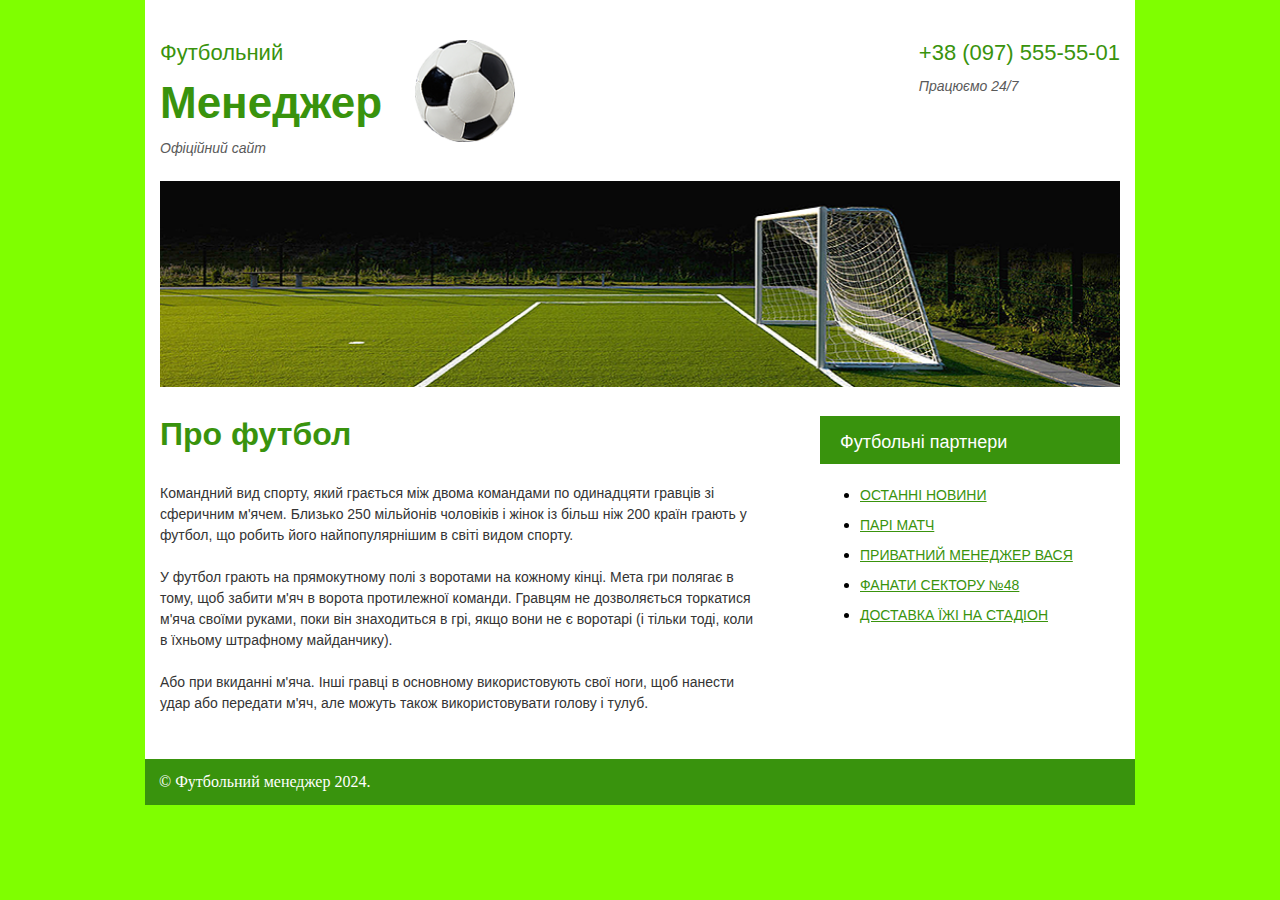
<file: index.html>
<!DOCTYPE html>
<html lang="en">

<head>
    <meta charset="UTF-8">
    <meta name="viewport" content="width=device-width, initial-scale=1.0">
    <title>Best Football Site</title>
    <link rel="stylesheet" href="style.css">
</head>

<body>
    <div class="wraper">
        <div class="header">
            <div class="logo">
                <div class="textbox">

                    <p class="Football">Футбольний</p>
                    <p class="Menedher">Менеджер</p>
                    <p class="OfficalSait">Офіційний сайт</p>
                </div>
                <img src="ball.png" alt="ball of world cup">

            </div>
            <div class="contact">
                <p><a class="Football" href="#">+38 (097) 555-55-01</a></p>
                <p class="OfficalSait">Працюємо 24/7</p>
            </div>
        </div>
        <img class="pitch" src="picture.png" alt="Football pitch">

        <div class="class">
            <div class="content">
                <h1>Про футбол</h1>
                <p class="About">
                    Командний вид спорту, який грається між двома командами по одинадцяти гравців зі сферичним м'ячем.
                    Близько 250 мільйонів чоловіків і жінок із більш ніж 200 країн грають у футбол, що робить його
                    найпопулярнішим в світі видом спорту. <br> <br>
                    У футбол грають на прямокутному полі з воротами на кожному кінці. Мета гри полягає в тому, щоб
                    забити м'яч в ворота протилежної команди. Гравцям не дозволяється торкатися м'яча своїми руками,
                    поки він знаходиться в грі, якщо вони не є воротарі (і тільки тоді, коли в їхньому штрафному
                    майданчику). <br> <br>
                    Або при вкиданні м'яча. Інші гравці в основному використовують свої ноги, щоб нанести удар або
                    передати м'яч, але можуть також використовувати голову і тулуб.



                </p>

            </div>
            <div class="menu">
                <nav>
                    <p>Футбольні партнери</p>
                    <ul>
                        <li><a href="#">останні новини</a></li>
                        <li><a href="#">Парі матч</a></li>
                        <li><a href="#">приватний менеджер Вася</a></li>
                        <li><a href="#">фанати сектору №48</a></li>
                        <li><a href="#">доставка їжі на стадіон</a></li>
                    </ul>
                </nav>
            </div>
        </div>
        <footer>
            <p>
                &copy; Футбольний менеджер 2024.
            </p>
        </footer>
    </div>
</body>

</html>
</file>
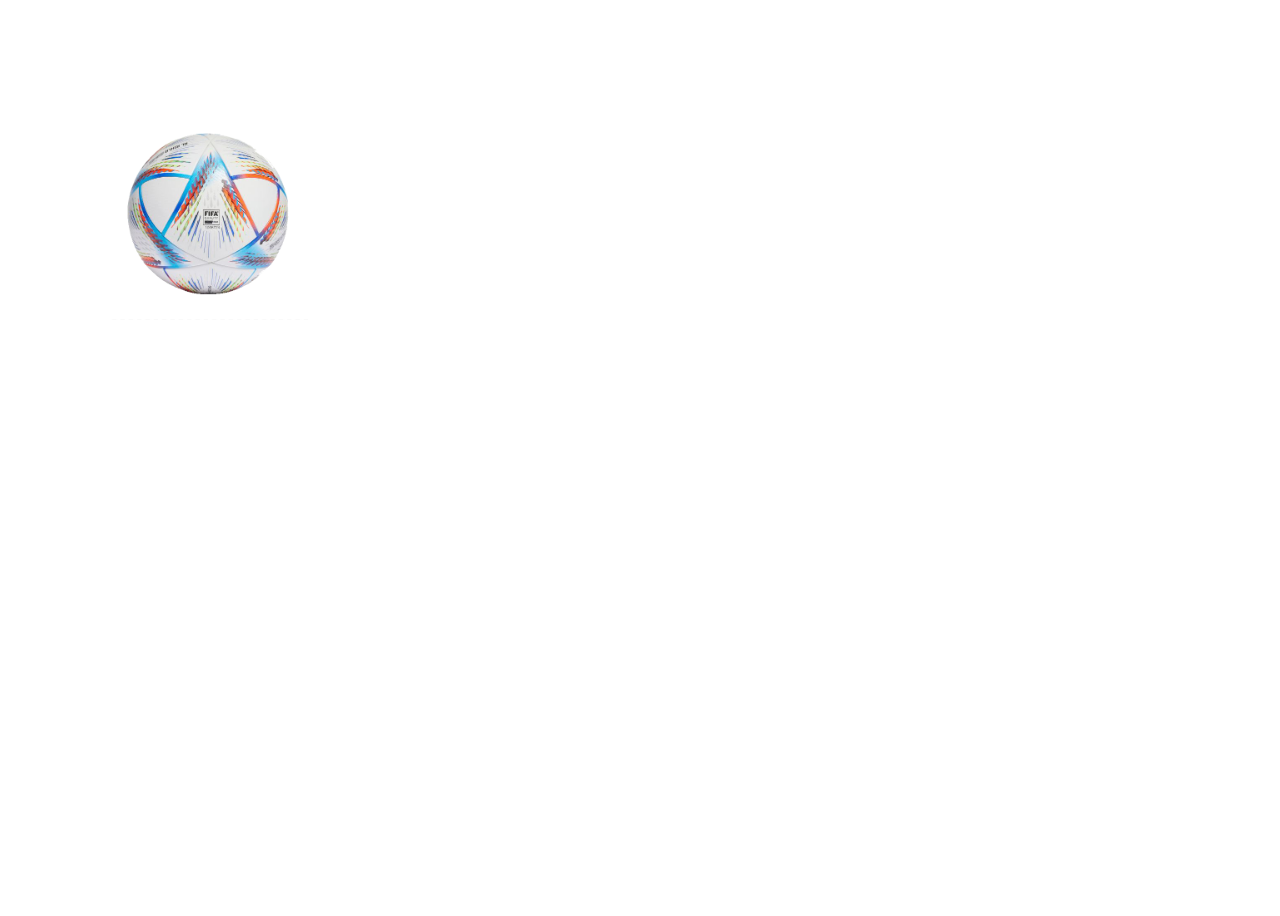
<file: test.html>
<!DOCTYPE html>
<html lang="en">
<head>
    <meta charset="UTF-8">
    <meta name="viewport" content="width=device-width, initial-scale=1.0">
    <title>Document</title>
<link rel="stylesheet" href="test.css">
</head>
<body>
  <div class="ball">
    
  </div>  
</body>
</html>
</file>
<file: style.css>
:root {
    --football-green: #39930d;
}

.wraper {
    margin: auto;
    padding: 15px;
    padding-bottom: 0px;
    max-width: 960px;
    background: #fff;
}

body {
    padding: 0;
    margin: 0;
    background-color: chartreuse;
}

footer {
    margin:0 -15px;
    padding: 14px;
    background-color: var(--football-green);
    color: white;
}

.Football {
    font-size: 22px;
    font-family: Arial, Helvetica, sans-serif;
    color: var(--football-green);
}

a.Football {
    padding-bottom: 12px;
    display: block;
    text-decoration: none;
}


.Menedher {
    padding-top: 12px;
    padding-bottom: 12px;
    padding-right: 33px;
    font-size: 44px;
    color: var(--football-green);
    font-family: Arial, Helvetica, sans-serif;
    font-weight: bold;
}

.OfficalSait {
    font-size: 14px;
    color: #5a5a5a;
    font-style: italic;
    font-family: Arial, Helvetica, sans-serif;
}

p {
    margin: 0;
}

.header {
    padding-top: 25px;
    padding-bottom: 25px;
    display: flex;
    justify-content: space-between;
    flex-wrap: wrap;
}

.logo {

    display: flex;
}

.logo img {
    width: 100px;
    height: 102px;
}

h1 {
    margin: 0;
    color: var(--football-green);
    font-family: Arial, Helvetica, sans-serif;
}

.About {
    font-family: Arial, Helvetica, sans-serif;
    max-width: 600px;
    padding-top: 30px;
    padding-bottom: 45px;
    font-size: 14px;
    line-height: 21px;
    color: #343434;
}

.menu {
    width: 300px;

}

.menu p {
    font-size: 18px;
    font-family: Arial, "Helvetica Neue", Helvetica, sans-serif;
    background-color: var(--football-green);
    color: #fff;
    padding-top: 16px;
    padding-bottom: 11px;
    padding-left: 20px;
}

.menu a {
    color: var(--football-green);
    font-size: 14px;
    line-height: 30px;
    text-decoration: underline;
    text-transform: uppercase;
    color: #39930d;
    font-family: "Arial";
}
.class{
    display: flex;
    justify-content: space-between;
    padding-top: 25px;
    flex-wrap: wrap-reverse;
}
.pitch{
    width: 100%;
}
</file>
<file: test.css>
body{
background: url(https://i0.wp.com/thesefootballtimes.co/wp-content/uploads/2017/03/maradona86.jpg?fit=1600%2C1053&ssl=1);
background-repeat: no-repeat;
background-size: cover;
}

.ball{
    width: 100%;
    height: 100vh;
    background-image: url(ballworld.png);
    background-repeat:no-repeat;
background-position:100px 100px ;
background-size: 200px;

}
</file>
